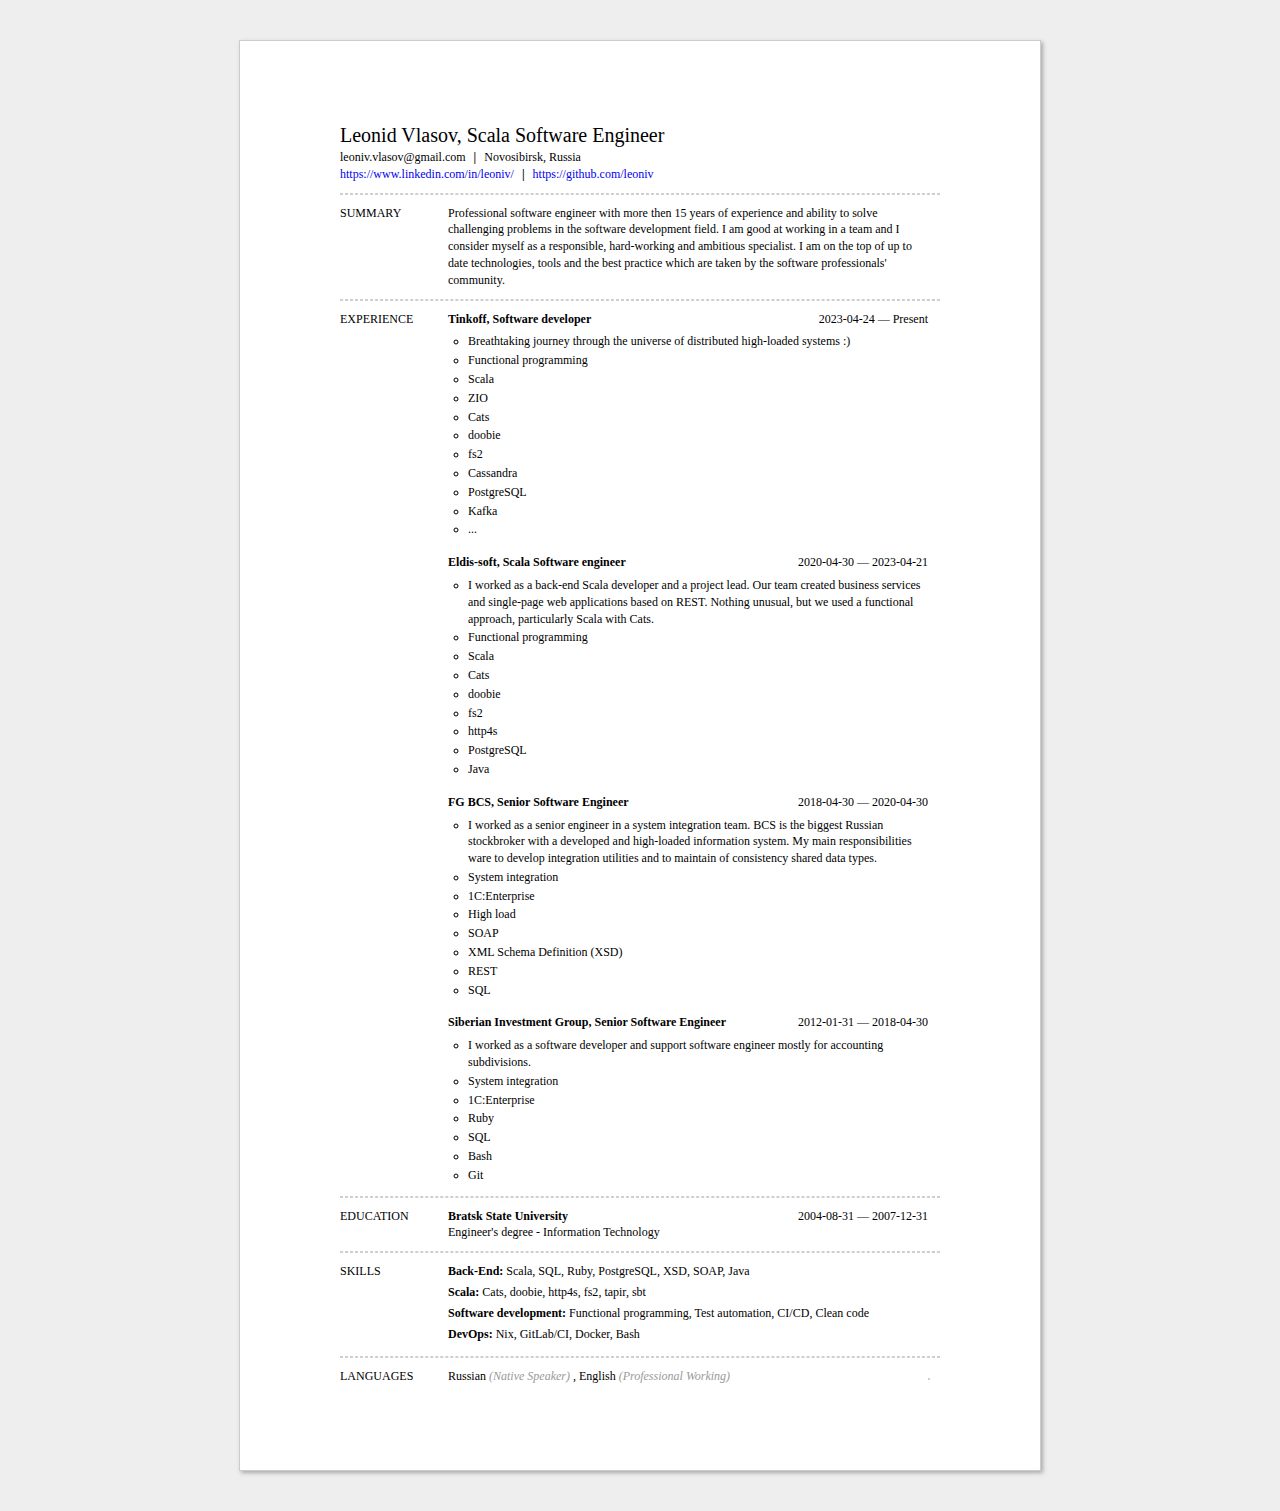
<file: docs/index.html>
<!doctype html>
<html>
	<head>

	<meta charset='utf-8'>
	<meta name='viewport' content='width=device-width, user-scalable=no, minimal-ui'>

	<title>Leonid Vlasov</title>

	<style>
	body {
  background: #EEEEEE;
  font: 12px "Times New Roman", Times, sans-serif;
  line-height: 1.4;
  margin: 40px 0;
}
em {
  color: #999;
}
p {
  line-height: 1.4;
}
ul {
  margin-bottom: 0;
}
li {
  margin-bottom: 2px;
}
a {
  text-decoration: none;
}

#resume {
  margin: 0 auto;
  max-width: 600px;
  padding: 80px 100px;
  background: #fff;
  border: 1px solid #ccc;
  box-shadow: 2px 2px 4px #aaa;
  -webkit-box-shadow: 2px 2px 4px #aaa;
}

.coursesList {
  width: 28%;
  vertical-align: top;
  display: inline-block;
}

.largeFont {
  font-size: 20px;
}

.smallFont {
  font-size: 12px;
}

.sectionBlock {
  display: flex;
  width: 100%;
}

.sectionName {
  width: 18%;
  vertical-align: top;
  display: inline-block;
}

.sectionContent {
  width: 80%;
  vertical-align: top;
  display: inline-block;
}

.sectionContent ul {
  padding-left: 20px;
  margin-top: 6px;
  list-style-type: circle;
}

.sectionContent .title {
  font-weight: bold;
}

.sectionContent .date {
  float: right;
}

.sectionContent .separator {
  height: 14px;
}

.sectionLine {
  border-style: dashed;
  border-width: 1px;
  border-color: #CFCFCF;
  margin-top: 10px;
  margin-bottom: 10px;
}

.divider {
  font-weight: bold;
  margin-left: 5px;
  margin-right: 5px;
}

.summary {
  margin-top: 6px;
}

.skillBlock {
  margin-bottom: 4px;
}

.jobBlock {
  page-break-inside: avoid;
}

/* Media Queries */
@media only screen and (max-width: 40em) {
  body {
    margin: 0;
    font-size: 14px;
  }
  #resume {
    margin: 0 auto;
    max-width: 600px;
    padding: 0.5em 1em;
    border: none;
  }
  .sectionContent {
    width: 100%;
  }
  .sectionContent .date {
    padding-right: 2em;
  }
  .sectionName {
    width: auto;
  }
  .largeFont {
    font-size: 20px;
  }
  .smallFont {
    font-size: 14px;
  }
}

@media print {
  #resume {
    margin: 0 auto;
    max-width: 600px;
    padding: 0px 0px;
    border: 0px;
    background: #fff;
    box-shadow: none;
    -webkit-box-shadow: none;
  }

  a {
    color: black;
  }
}

	</style>

	</head>
	<body>

	<div id='resume'>
  <div id='nameBlock' class='largeFont'>
    <span class='name'>
      Leonid Vlasov,
    </span>
    <span class='label'>Scala Software Engineer</span>
  </div>
  <div id='basicsBlock' class='smallFont'>
    <div class='contactBlock'>
      <span class='email'>leoniv.vlasov@gmail.com</span>
        <span class='divider'>|</span>
        <span class='address'>
          Novosibirsk, Russia
        </span>
    </div>
      <div id='profilesBlock'>
            <span class='url'>
              <a href='https://www.linkedin.com/in/leoniv/'>https://www.linkedin.com/in/leoniv/</a>
            </span>
            <span class='divider'>|</span>
            <span class='url'>
              <a href='https://github.com/leoniv'>https://github.com/leoniv</a>
            </span>
            
      </div>
  </div>
  <div class='sectionLine'></div>

  <div id='summaryBlock' class="sectionBlock">
    <div class='sectionName'>
      <span>SUMMARY</span>
    </div>
    <div class='sectionContent'>
      <span>Professional software engineer with more then 15 years of experience and ability to solve challenging problems in the software development field. I am good at working in a team and I consider myself as a responsible, hard-working and ambitious specialist. I am on the top of up to date technologies, tools and the best practice which are taken by the software professionals&#x27; community.</span>
    </div>
  </div>
  <div class='sectionLine'></div>

  <div id='workBlock' class="sectionBlock">
    <div class='sectionName'>
      <span>EXPERIENCE</span>
    </div>
    <div class='sectionContent'>
			<div class="jobBlock">
	      <div class='blockHeader'>
	        <span class='title'>
	          Tinkoff, Software developer
	        </span>
	        <span class='date'>
	          2023-04-24 &mdash; Present
	        </span>
	      </div>
	      <div><a href=''></a></div>
	      <ul class='highlights'>
	        <li>Breathtaking journey through the universe of distributed high-loaded systems :)</li>
	        <li>Functional programming</li>
	        <li>Scala</li>
	        <li>ZIO</li>
	        <li>Cats</li>
	        <li>doobie</li>
	        <li>fs2</li>
	        <li>Cassandra</li>
	        <li>PostgreSQL</li>
	        <li>Kafka</li>
	        <li>...</li>
	      </ul>
	      <div class='separator'></div>
			</div>
			<div class="jobBlock">
	      <div class='blockHeader'>
	        <span class='title'>
	          Eldis-soft, Scala Software engineer
	        </span>
	        <span class='date'>
	          2020-04-30 &mdash; 2023-04-21
	        </span>
	      </div>
	      <div><a href=''></a></div>
	      <ul class='highlights'>
	        <li>I worked as a back-end Scala developer and a project lead. Our team created business services and single-page web applications based on REST. Nothing unusual, but we used a functional approach, particularly Scala with Cats.</li>
	        <li>Functional programming</li>
	        <li>Scala</li>
	        <li>Cats</li>
	        <li>doobie</li>
	        <li>fs2</li>
	        <li>http4s</li>
	        <li>PostgreSQL</li>
	        <li>Java</li>
	      </ul>
	      <div class='separator'></div>
			</div>
			<div class="jobBlock">
	      <div class='blockHeader'>
	        <span class='title'>
	          FG BCS, Senior Software Engineer
	        </span>
	        <span class='date'>
	          2018-04-30 &mdash; 2020-04-30
	        </span>
	      </div>
	      <div><a href=''></a></div>
	      <ul class='highlights'>
	        <li>I worked as a senior engineer in a system integration team. BCS is the biggest Russian stockbroker with a developed and high-loaded information system. My main responsibilities ware to develop integration utilities and to maintain of consistency shared data types.</li>
	        <li>System integration</li>
	        <li>1C:Enterprise</li>
	        <li>High load</li>
	        <li>SOAP</li>
	        <li>XML Schema Definition (XSD)</li>
	        <li>REST</li>
	        <li>SQL</li>
	      </ul>
	      <div class='separator'></div>
			</div>
			<div class="jobBlock">
	      <div class='blockHeader'>
	        <span class='title'>
	          Siberian Investment Group, Senior Software Engineer
	        </span>
	        <span class='date'>
	          2012-01-31 &mdash; 2018-04-30
	        </span>
	      </div>
	      <div><a href=''></a></div>
	      <ul class='highlights'>
	        <li>I worked as a software developer and support software engineer mostly for accounting subdivisions.</li>
	        <li>System integration</li>
	        <li>1C:Enterprise</li>
	        <li>Ruby</li>
	        <li>SQL</li>
	        <li>Bash</li>
	        <li>Git</li>
	      </ul>
	      
			</div>
    </div>
  </div>
  <div class='sectionLine'></div>




	<div id='education' class="sectionBlock">
    <div class='sectionName'>
      <span>EDUCATION</span>
    </div>
    <div class='sectionContent'>
      <div class='educationBlock'>
        <span class='title'>
          Bratsk State University
        </span>
        <span class='date'>
          2004-08-31 &mdash; 2007-12-31
        </span>
        <div class=''>
          Engineer&#x27;s degree  - Information Technology
        </div>
      </div>
      
    </div>
	</div>
  <div class='sectionLine'></div>

	<div id='skills' class="sectionBlock">
    <div class='sectionName'>
      <span>SKILLS</span>
    </div>
    <div class='sectionContent'>
      <div class='skillBlock'>
        <span class='title'>Back-End:</span>
          <span>Scala</span>, 
          <span>SQL</span>, 
          <span>Ruby</span>, 
          <span>PostgreSQL</span>, 
          <span>XSD</span>, 
          <span>SOAP</span>, 
          <span>Java</span>
      </div>
      <div class='skillBlock'>
        <span class='title'>Scala:</span>
          <span>Cats</span>, 
          <span>doobie</span>, 
          <span>http4s</span>, 
          <span>fs2</span>, 
          <span>tapir</span>, 
          <span>sbt</span>
      </div>
      <div class='skillBlock'>
        <span class='title'>Software development:</span>
          <span>Functional programming</span>, 
          <span>Test automation</span>, 
          <span>CI/CD</span>, 
          <span>Clean code</span>
      </div>
      <div class='skillBlock'>
        <span class='title'>DevOps:</span>
          <span>Nix</span>, 
          <span>GitLab/CI</span>, 
          <span>Docker</span>, 
          <span>Bash</span>
      </div>
    </div>
	</div>
  <div class='sectionLine'></div>

	<div id='languages' class="sectionBlock">
    <div class='sectionName'>
      <span>LANGUAGES</span>
    </div>
    <div class='sectionContent'>
      <span class='language'>Russian</span>
      <span class='fluency'><em>(Native Speaker)</em></span>
      <span>,</span>
      <span class='language'>English</span>
      <span class='fluency'><em>(Professional Working)</em></span>
      
    </div>
    <div class='sectionLine'></div>
	</div>


	</body>
</html>
</file>
